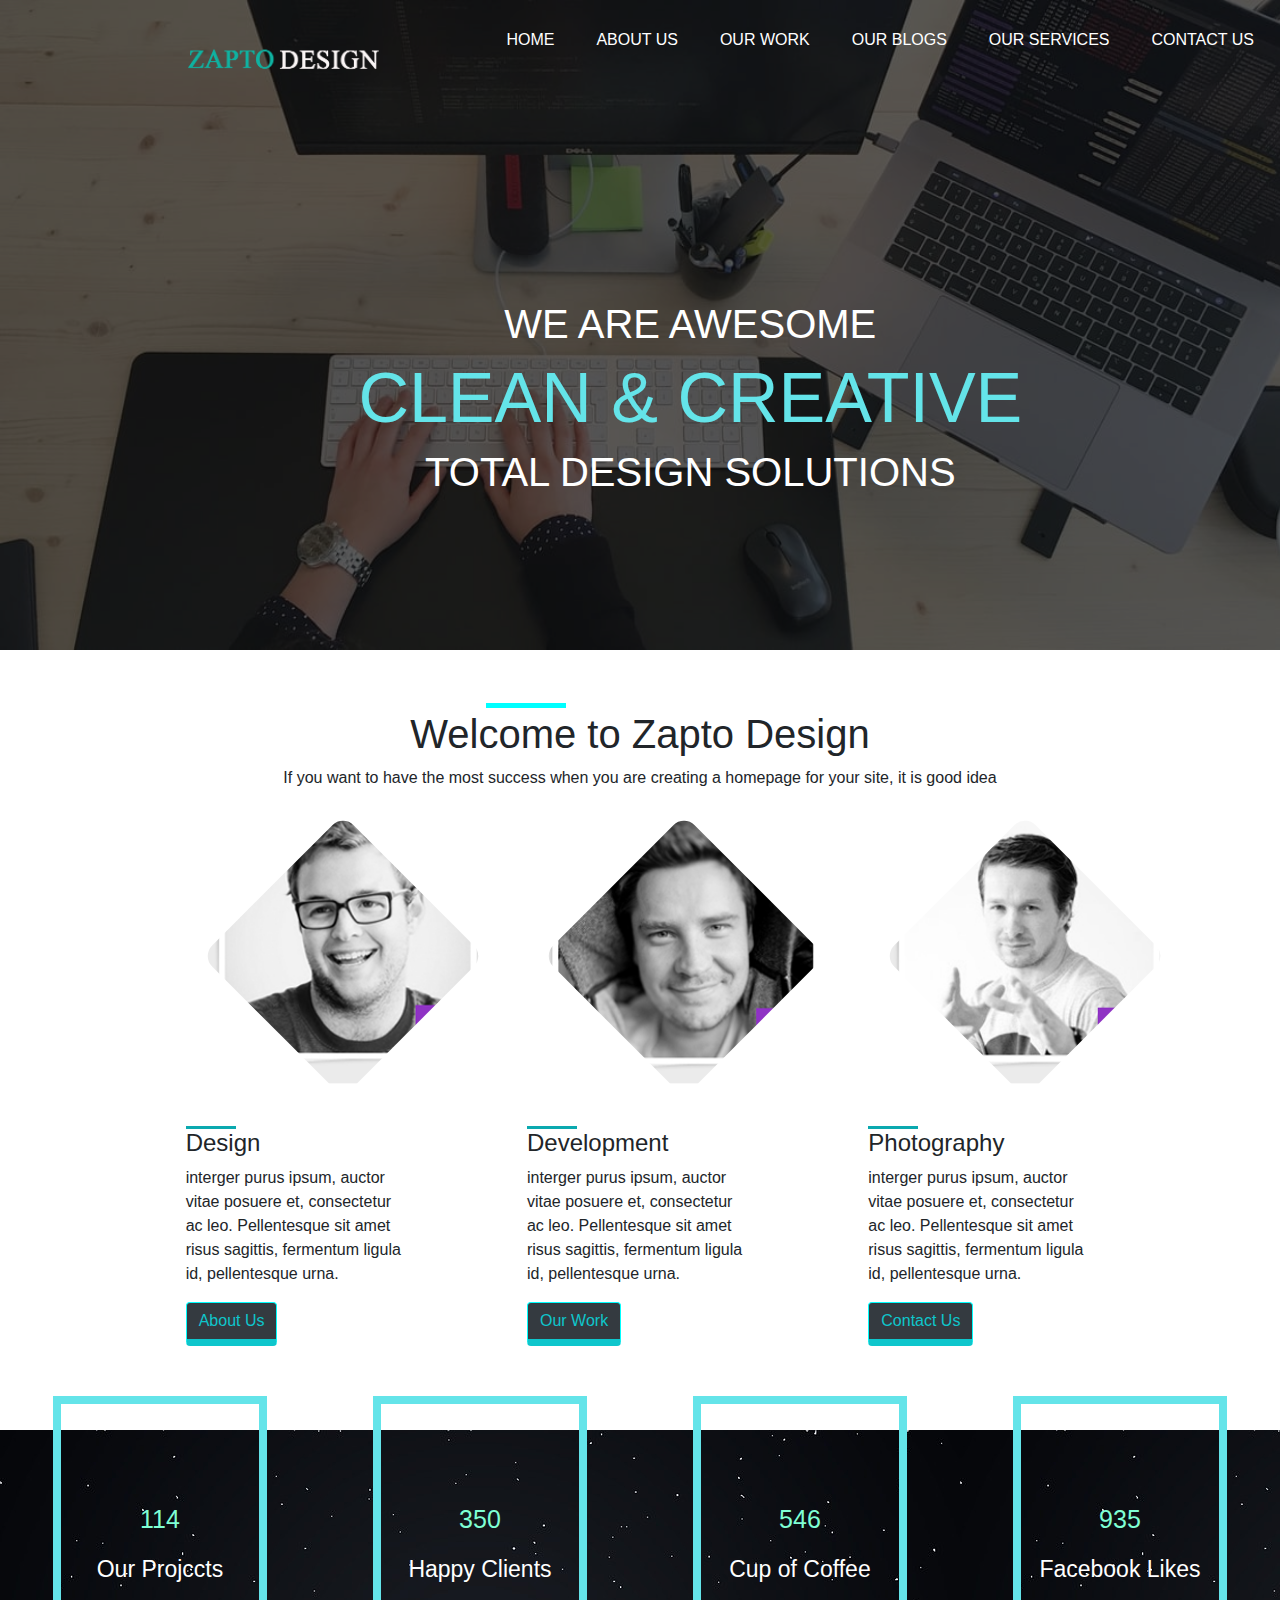
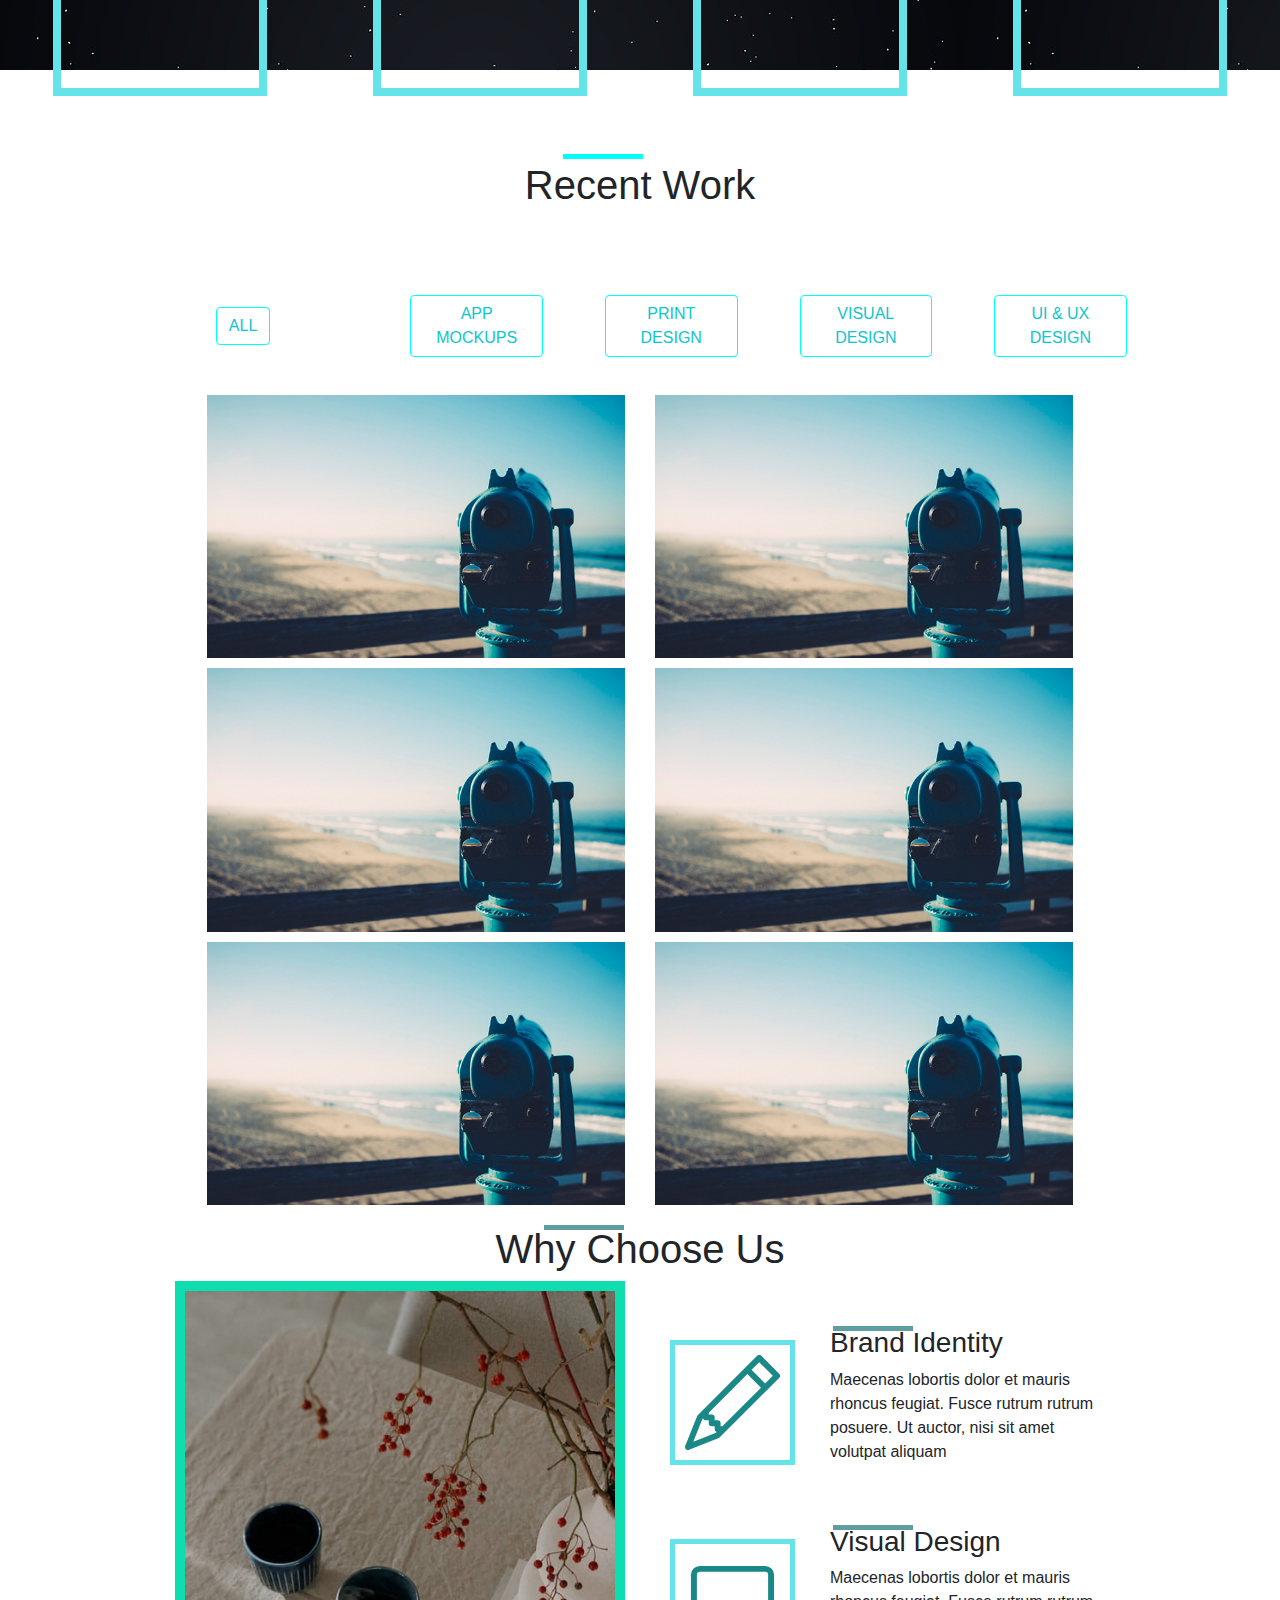
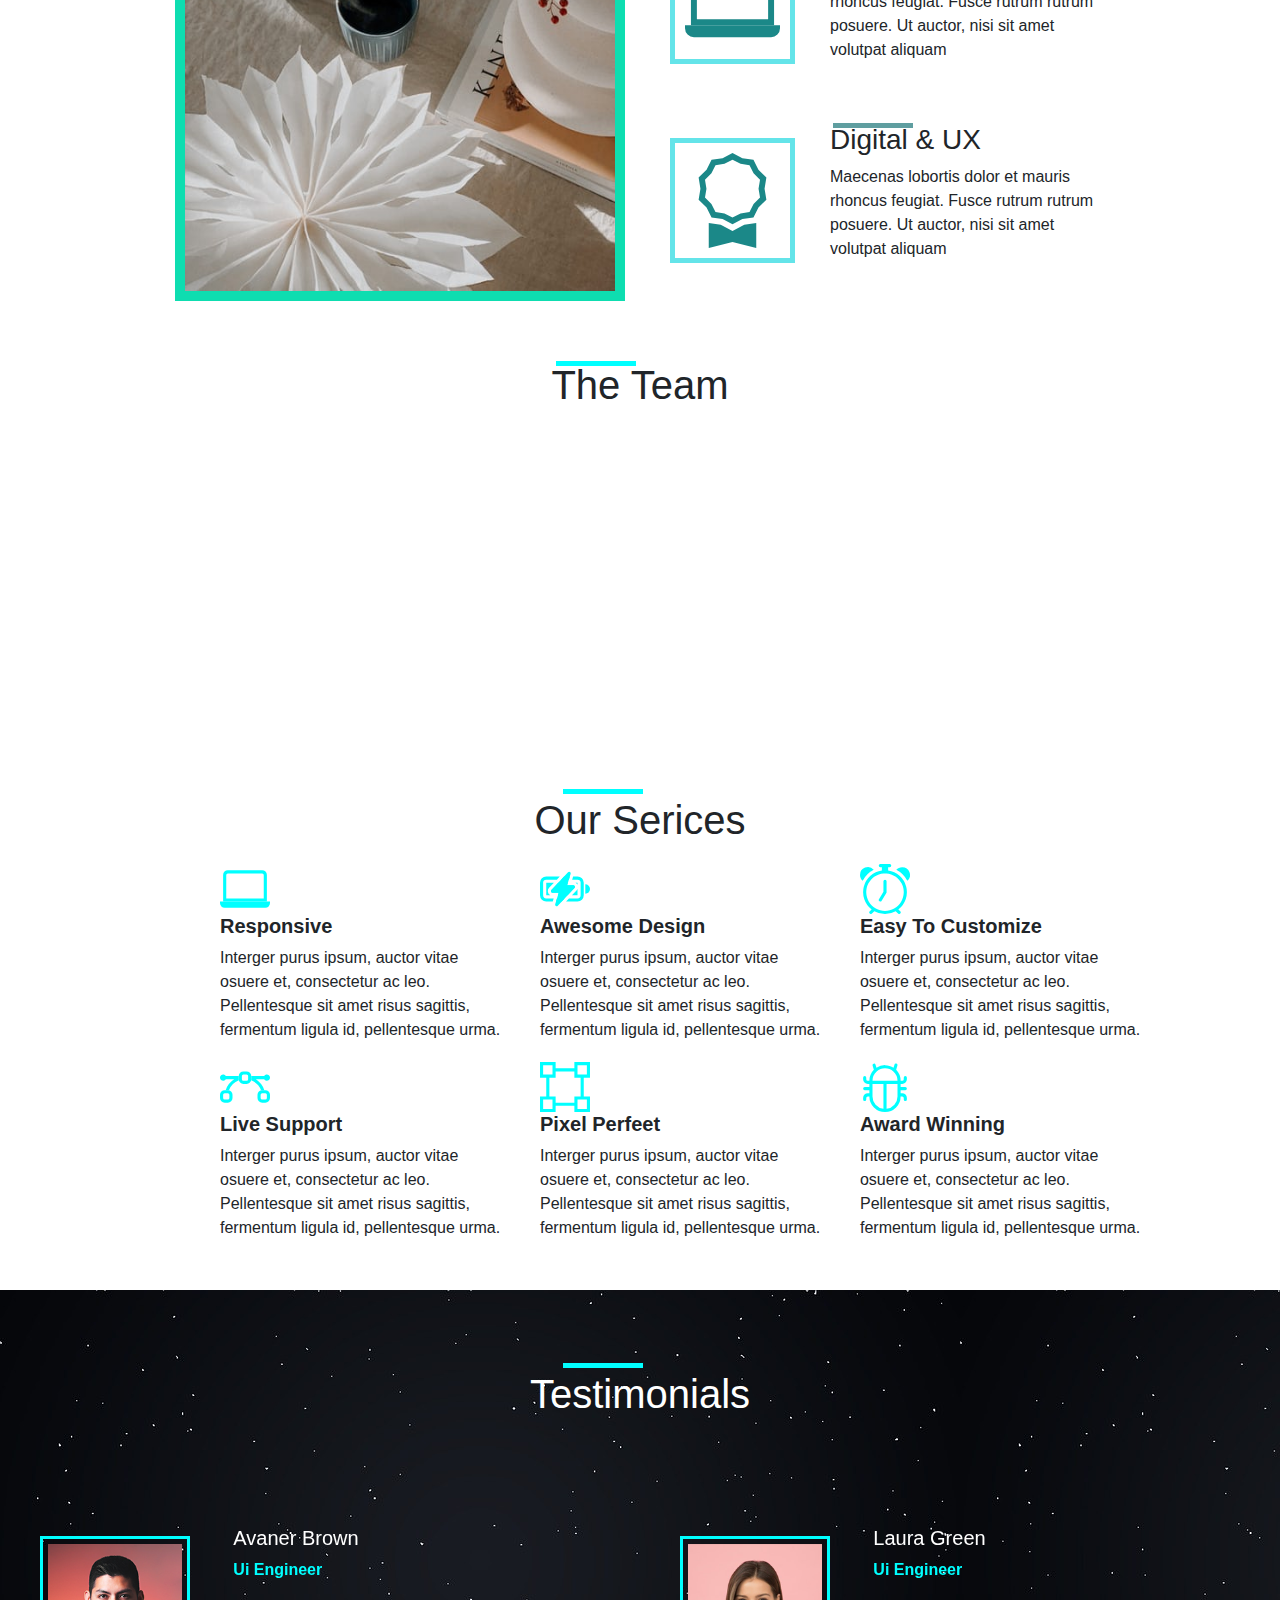
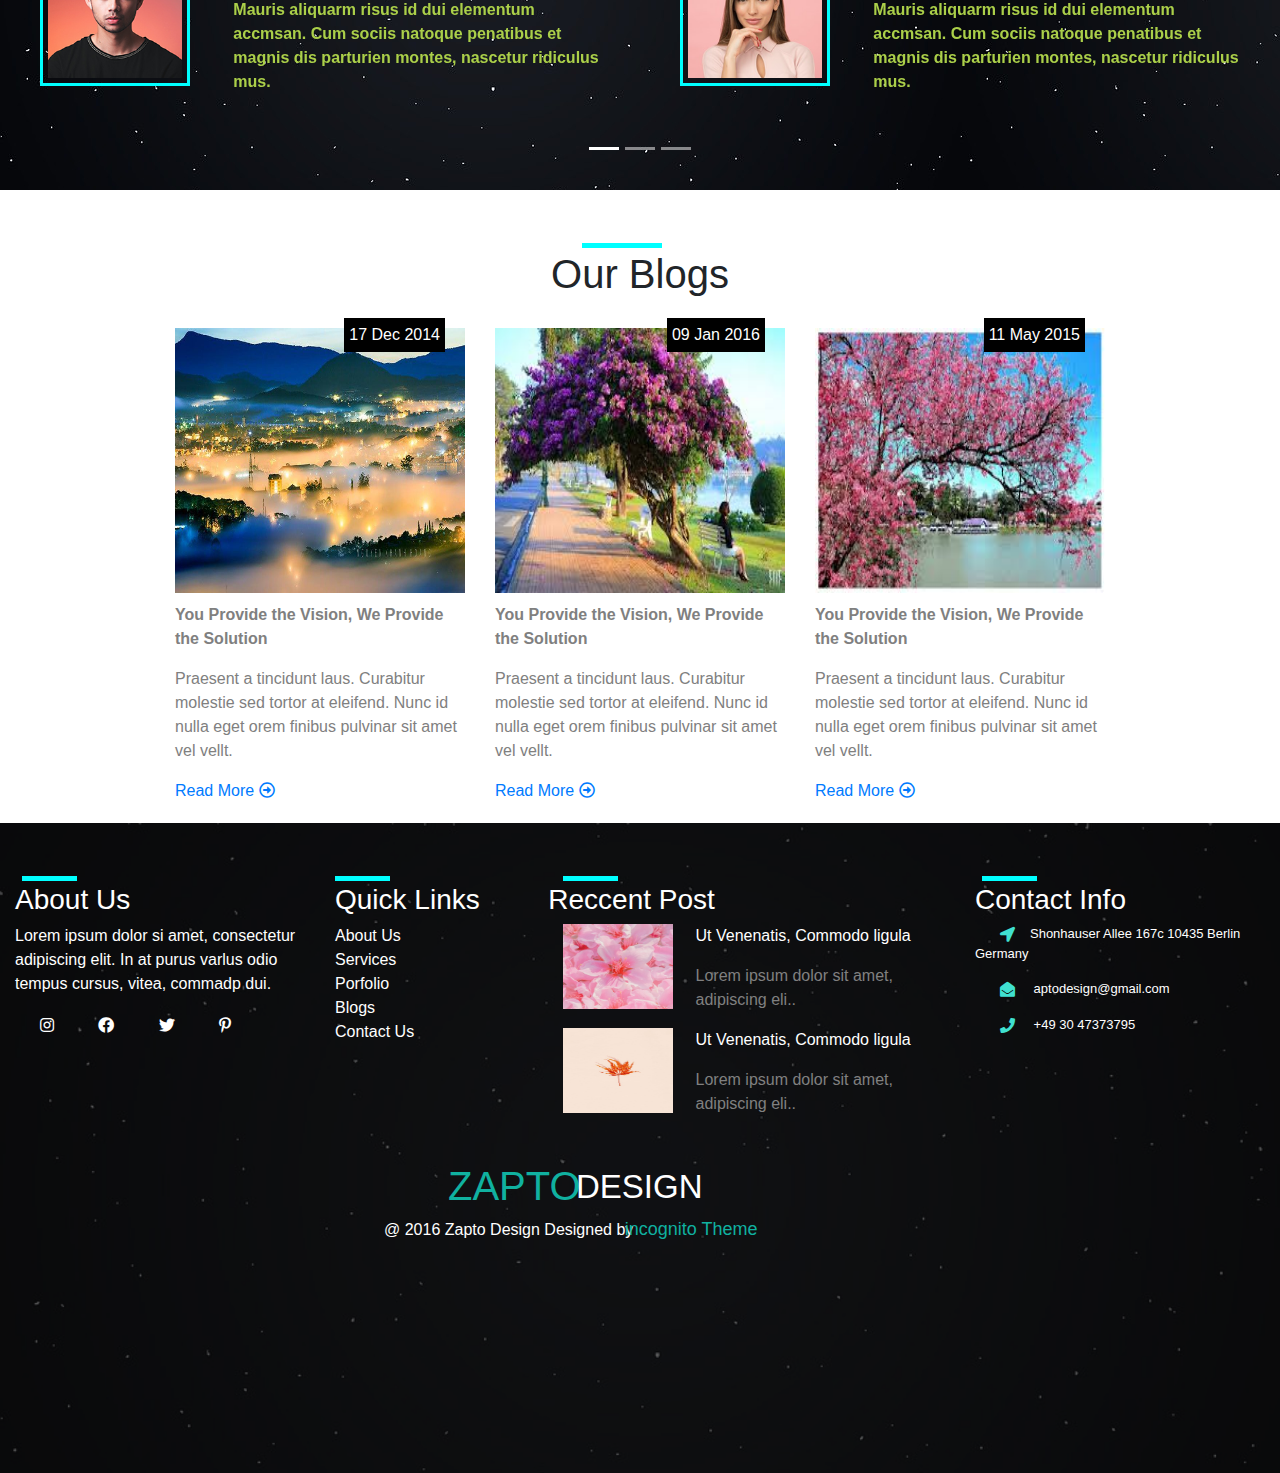
<file: khanh/index.html>
<!DOCTYPE html>
<html lang="en">
<head>
    <meta charset="UTF-8">
    <meta name="viewport" content="width=device-width, initial-scale=1.0">
    <title>Document</title>
    <link rel="stylesheet" href="css/bootstrap.min.css">
    <link rel="stylesheet" href="css/animate.css">
    <link rel="stylesheet" href="css.css">
    <link rel="stylesheet" href="fontawesome/css/all.css">
</head>
<body>
    <div class="container-header">
            <div class="container-nen">
                <div class="nav navc">
                    <div class="logo">
                        <img src="img/LOGO.png" alt="">
                    </div>
                    <nav>
                    <ul id="MenuID" class="nav justify-content-end" >
                        <li class="nav-item">
                          <a class="nav-link active" href="#">HOME</a>
                        </li>
                        <li class="nav-item">
                          <a class="nav-link" href="#">ABOUT US</a>
                        </li>
                        <li class="nav-item">
                          <a class="nav-link" href="#">OUR WORK</a>
                        </li>
                        <li class="nav-item">
                            <a class="nav-link" href="#">OUR BLOGS</a>
                          </li>
                        <li class="nav-item">
                          <a class="nav-link" href="#">OUR SERVICES</a>
                        </li>
                        <li class="nav-item">
                            <a class="nav-link" href="#">CONTACT US</a>
                          </li>
                      </ul>
                      </nav>
                      <img src="img/menu.png" alt="" class="iconmenu" onclick="showmenu()">
                      <!-- <li class="nav-item iconmenu" onclick="showmenu()">
                        <svg width="2em" height="2em" viewBox="0 0 16 16" class="bi bi-border-width" fill="currentColor" xmlns="http://www.w3.org/2000/svg">
                            <path d="M0 3.5A.5.5 0 0 1 .5 3h15a.5.5 0 0 1 .5.5v2a.5.5 0 0 1-.5.5H.5a.5.5 0 0 1-.5-.5v-2zm0 5A.5.5 0 0 1 .5 8h15a.5.5 0 0 1 .5.5v1a.5.5 0 0 1-.5.5H.5a.5.5 0 0 1-.5-.5v-1zm0 4a.5.5 0 0 1 .5-.5h15a.5.5 0 0 1 0 1H.5a.5.5 0 0 1-.5-.5z"/>
                          </svg>
                      </li> -->
                    <div class="title">
                        <h3>WE ARE AWESOME</h3>
                        <h1>CLEAN & CREATIVE</h1>
                        <h3>TOTAL DESIGN SOLUTIONS</h3>
                    </div>
                </div>
            </div>
    </div>
    <div class="container-user">
        <div class="vien-sp"> </div>
        <div class="tieude">
        <h1>Welcome to Zapto Design</h1>
        <p>If you want to have the most success when you are creating a homepage for your site, it is good idea</p>
        </div>
       
        <div class="rowsp">
        <div class="col-md-3">
            <div class="img">
            <img src="img/owl1.jpg" alt="">
            </div>
            <div class="H4">
            <h4>Design</h4>
            </div>
            <p>interger purus ipsum, auctor vitae posuere et, consectetur ac leo. Pellentesque sit amet risus sagittis, fermentum ligula id, pellentesque urna.</p>
            <a href=""class="btn btn-dark btn1">About Us</a>
        </div>
        <div class="col-md-3">
            <div class="img">
            <img src="img/owl2.jpg" alt="">
            </div>
           <div class="H4">
            <h4>Development</h4>
            </div>
            <p>interger purus ipsum, auctor vitae posuere et, consectetur ac leo. Pellentesque sit amet risus sagittis, fermentum ligula id, pellentesque urna.</p>
            <a href=""class="btn btn-dark btn1">Our Work</a>
        </div>
        <div class="col-md-3">
            <div class="img">
            <img src="img/owl3.jpg" alt="">
            </div>
            <div class="H4">
            <h4>Photography</h4>
            </div>
            <p>interger purus ipsum, auctor vitae posuere et, consectetur ac leo. Pellentesque sit amet risus sagittis, fermentum ligula id, pellentesque urna.</p>
            <a href=""class="btn btn-dark btn1">Contact Us</a>
        </div>
        </div>
    </div>
    <div class="container-ngoai">
        <div class="background">
        </div>
        <div class="rowsp">
            <div class="col-4sp col-md-2">
                <h3 class="so">114</h3>
                <p>Our Projccts</p>
            </div>
            <div class="col-4sp col-md-2">
                <h3 class="so">350</h3>
                <p>Happy Clients</p>
            </div>
            <div class="col-4sp col-md-2">
                <h3 class="so">546</h3>
                <p>Cup of Coffee</p>
            </div>
            <div class="col-4sp col-md-2">
                <h3 class="so">935</h3>
                <p>Facebook Likes</p>
            </div>
        </div>
    </div>
    <div class="container-sp">
        <h1 class="tieude"> Recent Work</h1>
        <div class="button">
           <nav class="navbar bg">
                <form class="container-fluid justify-content-start">
                  <button class="btn btn-outline-success me-2" type="button">ALL</button>
                </form>
            </nav>
          <nav class="navbar bg">
            <form class="container-fluid justify-content-start">
              <button class="btn btn-outline-success me-2" type="button">APP MOCKUPS</button>
            </form>
          </nav>
          <nav class="navbar navbar-light bg">
            <form class="container-fluid justify-content-start">
              <button class="btn btn-outline-success me-2" type="button">PRINT DESIGN</button>
            </form>
            </nav>
            <nav class="navbar navbar-light bg">
                <form class="container-fluid justify-content-start">
                  <button class="btn btn-outline-success me-2" type="button">VISUAL DESIGN</button>
                </form>
                </nav>
                <nav class="navbar navbar-light bg">
                    <form class="container-fluid justify-content-start">
                      <button class="btn btn-outline-success me-2" type="button">UI & UX DESIGN</button>
                    </form>
                    </nav>
        </div> 
        <div class="row">
            <div class="col-md-6">
                <div class="layer2">
                    <h2>Mockup Design</h2>
                    <p>Brand Identity</p>
                </div>
                <img src="1.jpg" alt=""class="anh" >
                
            </div>
            <div class="col-md-6">
                <div class="layer2">
                    <h2>Mockup Design</h2>
                    <!-- <hr> -->
                    <p>Brand Identity</p>
                </div>
                <img src="1.jpg" alt=""class="anh">
            </div>
            <div class="col-md-6">
                <img src="1.jpg" alt=""class="anh" >
                <div class="layer2">
                    <h2>Mockup Design</h2>
                    <!-- <hr> -->
                    <p>Brand Identity</p>
                </div>
            </div>
            <div class="col-md-6">
                <div class="layer2">
                    <h2>Mockup Design</h2>
                    <!-- <hr> -->
                    <p>Brand Identity</p>
                </div>
                <img src="1.jpg" alt=""class="anh">
            </div>
            <div class="col-md-6">
                <img src="1.jpg" alt=""class="anh" >
                <div class="layer2">
                    <h2>Mockup Design</h2>
                    <!-- <hr> -->
                    <p>Brand Identity</p>
                </div>
            </div>
            <div class="col-md-6">
                <div class="layer2">
                    <h2>Mockup Design</h2>
                    <!-- <hr> -->
                    <p>Brand Identity</p>
                </div>
                <img src="1.jpg" alt=""class="anh">
            </div>
        </div>

    </div>
    <div class="container-why">
        <h1>Why Choose Us</h1>
        <div class="row">
            <div class="col-md-6 car">
                <div id="carouselExampleInterval" class="carousel carousel-dark slide" data-bs-ride="carousel">
                    <div class="carousel-inner">
                      <div class="carousel-item active" data-bs-interval="10000">
                        <img src="img/1.jpg" class="d-block w-100 img-fluid" alt="...">
                      </div>
                      <div class="carousel-item" data-bs-interval="2000">
                        <img src="img/6.jpg" class="d-block w-100 img-fluid" alt="...">
                      </div>
                      <div class="carousel-item">
                        <img src="img/5.jpg" class="d-block w-100 img-fluid" alt="...">
                      </div>
                      <div class="carousel-item">
                        <img src="img/7.jpg" class="d-block w-100 img-fluid" alt="...">
                      </div>
                    </div>
                    <a class="carousel-control-prev" href="#carouselExampleInterval" role="button" data-bs-slide="prev">
                      <span class="carousel-control-prev-icon" aria-hidden="true"></span>
                      <span class="visually-hidden"></span>
                    </a>
                    <a class="carousel-control-next" href="#carouselExampleInterval" role="button" data-bs-slide="next">
                      <span class="carousel-control-next-icon" aria-hidden="true"></span>
                      <span class="visually-hidden"></span>
                    </a>
                  </div>
            </div>
            <div class="col-md-6">
                <div class="row-why">
                <div class="col-md-4">
                    <svg width="1em" height="1em" viewBox="0 0 16 16" class="bi bi-pencil" fill="currentColor" xmlns="http://www.w3.org/2000/svg">
                        <path fill-rule="evenodd" d="M12.146.146a.5.5 0 0 1 .708 0l3 3a.5.5 0 0 1 0 .708l-10 10a.5.5 0 0 1-.168.11l-5 2a.5.5 0 0 1-.65-.65l2-5a.5.5 0 0 1 .11-.168l10-10zM11.207 2.5L13.5 4.793 14.793 3.5 12.5 1.207 11.207 2.5zm1.586 3L10.5 3.207 4 9.707V10h.5a.5.5 0 0 1 .5.5v.5h.5a.5.5 0 0 1 .5.5v.5h.293l6.5-6.5zm-9.761 5.175l-.106.106-1.528 3.821 3.821-1.528.106-.106A.5.5 0 0 1 5 12.5V12h-.5a.5.5 0 0 1-.5-.5V11h-.5a.5.5 0 0 1-.468-.325z"/>
                      </svg>
                </div>
                <div class="col-md-8">
                    <h3>Brand Identity</h3>
                    <p>Maecenas lobortis dolor et mauris rhoncus feugiat. Fusce rutrum rutrum posuere. Ut auctor, nisi sit amet volutpat aliquam</p>
                </div>
                </div>
                <div class="row-why ">
                    <div class="col-md-4">
                        <svg width="1em" height="1em" viewBox="0 0 16 16" class="bi bi-pencil" fill="currentColor" xmlns="http://www.w3.org/2000/svg">
                            <path fill-rule="evenodd" d="M13.5 3h-11a.5.5 0 0 0-.5.5V11h12V3.5a.5.5 0 0 0-.5-.5zm-11-1A1.5 1.5 0 0 0 1 3.5V12h14V3.5A1.5 1.5 0 0 0 13.5 2h-11z"/>
                            <path d="M0 12h16v.5a1.5 1.5 0 0 1-1.5 1.5h-13A1.5 1.5 0 0 1 0 12.5V12z"/>
                          </svg>
                    </div>
                    <div class="col-md-8">
                        <h3>Visual Design</h3>
                        <p>Maecenas lobortis dolor et mauris rhoncus feugiat. Fusce rutrum rutrum posuere. Ut auctor, nisi sit amet volutpat aliquam</p>
                    </div>
                </div>
                <div class="row-why">   
                        <div class="col-md-4">
                            <svg width="1em" height="1em" viewBox="0 0 16 16" class="bi bi-pencil" fill="currentColor" xmlns="http://www.w3.org/2000/svg">
                                <path fill-rule="evenodd" d="M9.669.864L8 0 6.331.864l-1.858.282-.842 1.68-1.337 1.32L2.6 6l-.306 1.854 1.337 1.32.842 1.68 1.858.282L8 12l1.669-.864 1.858-.282.842-1.68 1.337-1.32L13.4 6l.306-1.854-1.337-1.32-.842-1.68L9.669.864zm1.196 1.193l-1.51-.229L8 1.126l-1.355.702-1.51.229-.684 1.365-1.086 1.072L3.614 6l-.25 1.506 1.087 1.072.684 1.365 1.51.229L8 10.874l1.356-.702 1.509-.229.684-1.365 1.086-1.072L12.387 6l.248-1.506-1.086-1.072-.684-1.365z"/>
                                <path d="M4 11.794V16l4-1 4 1v-4.206l-2.018.306L8 13.126 6.018 12.1 4 11.794z"/>
                              </svg>
                        </div>
                        <div class="col-md-8">
                            <h3>Digital & UX</h3>
                            <p>Maecenas lobortis dolor et mauris rhoncus feugiat. Fusce rutrum rutrum posuere. Ut auctor, nisi sit amet volutpat aliquam</p>
                        </div>
                </div>
            </div> 
        </div>
    </div>
    <div class="container-team">
        <div class="tieude">
            <h1>The Team</h1>
        </div>
        <div class="row">
            <div class="col-md-3 wow bounceInUp" data-wow-delay="0s">
                <div class="username">
                    <h6>Khánh Nguyễn</h6>
                    <p>Designer</p>
                </div>
                <img src="img/team1.jpg" alt="" class="img-fluid">
            </div>
            <div  class="col-md-3 wow bounceInUp" data-wow-delay="0.2s">
                <div class="username">
                    <h6>Quốc Kiệt</h6>
                    <p>Designer</p>
                </div>
                <img src="img/team2.jpg" alt="" class="img-fluid">
            </div>
            <div  class="col-md-3 wow bounceInUp" data-wow-delay="0.4s">
                <div class="username">
                    <h6>Thành Được</h6>
                    <p>Designer</p>
                </div>
                <img src="img/team3.jpg" alt="" class="img-fluid">
            </div>
            <div  class="col-md-3 wow bounceInUp" data-wow-delay="0.6s">
                <div class="username">
                    <h6>Minh Như</h6>
                    <p>Designer</p>
                </div>
                <img src="img/team4.jpg" alt="" class="img-fluid">
            </div>
        </div>
    </div>
    <div class="container-our">
        <div class="tieude">
            <h1>Our Serices</h1>
        </div>
        <div class="row-our row">
            <div class="col-md-4">
                <svg width="1em" height="1em" viewBox="0 0 16 16" class="bi bi-laptop " fill="currentColor" xmlns="http://www.w3.org/2000/svg">
                    <path fill-rule="evenodd" d="M13.5 3h-11a.5.5 0 0 0-.5.5V11h12V3.5a.5.5 0 0 0-.5-.5zm-11-1A1.5 1.5 0 0 0 1 3.5V12h14V3.5A1.5 1.5 0 0 0 13.5 2h-11z"/>
                    <path d="M0 12h16v.5a1.5 1.5 0 0 1-1.5 1.5h-13A1.5 1.5 0 0 1 0 12.5V12z"/>
                  </svg>
                <h6>Responsive</h6>
                Interger purus ipsum, auctor vitae osuere et, consectetur ac leo. Pellentesque sit amet risus sagittis, fermentum ligula id, pellentesque urma.
            </div>
            <div class="col-md-4">
                <svg width="1em" height="1em" viewBox="0 0 16 16" class="bi bi-battery-charging" fill="currentColor" xmlns="http://www.w3.org/2000/svg">
                    <path d="M14.5 9.5a1.5 1.5 0 0 0 0-3v3z"/>
                    <path fill-rule="evenodd" d="M9.585 2.568a.5.5 0 0 1 .226.58L8.677 6.832h1.99a.5.5 0 0 1 .364.843l-5.334 5.667a.5.5 0 0 1-.842-.49L5.99 9.167H4a.5.5 0 0 1-.364-.843l5.333-5.667a.5.5 0 0 1 .616-.09z"/>
                    <path fill-rule="evenodd" d="M6.332 4H2a2 2 0 0 0-2 2v4a2 2 0 0 0 2 2h2.072l.307-1H2a1 1 0 0 1-1-1V6a1 1 0 0 1 1-1h3.391l.941-1zM4.45 6H2v4h1.313a1.5 1.5 0 0 1-.405-2.361L4.45 6zm.976 5l-.308 1H6.96l.21-.224h.001l.73-.776H6.53l-.085.09.028-.09H5.426zm1.354-1H5.733l.257-.833H4a.5.5 0 0 1-.364-.843l.793-.843L5.823 6h1.373L5.157 8.167h1.51a.5.5 0 0 1 .478.647L6.78 10zm.69 0h1.374l1.394-1.482.793-.842a.5.5 0 0 0-.364-.843h-1.99L8.933 6H7.887l-.166.54-.199.646A.5.5 0 0 0 8 7.833h1.51L7.47 10zm.725-5H9.24l.308-1H7.706l-.942 1h1.374l.085-.09-.028.09zm2.4-1l-.308 1H12a1 1 0 0 1 1 1v4a1 1 0 0 1-1 1H9.276l-.942 1H12a2 2 0 0 0 2-2V6a2 2 0 0 0-2-2h-1.405zm-.378 6H12V8.02a1.499 1.499 0 0 1-.241.341L10.217 10zM12 6.646V6h-.646a1.5 1.5 0 0 1 .646.646z"/>
                  </svg>
                <h6>Awesome Design</h6>
                Interger purus ipsum, auctor vitae osuere et, consectetur ac leo. Pellentesque sit amet risus sagittis, fermentum ligula id, pellentesque urma.
            </div>
            <div class="col-md-4">
                <svg width="1em" height="1em" viewBox="0 0 16 16" class="bi bi-alarm" fill="currentColor" xmlns="http://www.w3.org/2000/svg">
                    <path fill-rule="evenodd" d="M6.5 0a.5.5 0 0 0 0 1H7v1.07a7.001 7.001 0 0 0-3.273 12.474l-.602.602a.5.5 0 0 0 .707.708l.746-.746A6.97 6.97 0 0 0 8 16a6.97 6.97 0 0 0 3.422-.892l.746.746a.5.5 0 0 0 .707-.708l-.601-.602A7.001 7.001 0 0 0 9 2.07V1h.5a.5.5 0 0 0 0-1h-3zm1.038 3.018a6.093 6.093 0 0 1 .924 0 6 6 0 1 1-.924 0zM8.5 5.5a.5.5 0 0 0-1 0v3.362l-1.429 2.38a.5.5 0 1 0 .858.515l1.5-2.5A.5.5 0 0 0 8.5 9V5.5zM0 3.5c0 .753.333 1.429.86 1.887A8.035 8.035 0 0 1 4.387 1.86 2.5 2.5 0 0 0 0 3.5zM13.5 1c-.753 0-1.429.333-1.887.86a8.035 8.035 0 0 1 3.527 3.527A2.5 2.5 0 0 0 13.5 1z"/>
                  </svg>
                <h6>Easy To Customize</h6>
                Interger purus ipsum, auctor vitae osuere et, consectetur ac leo. Pellentesque sit amet risus sagittis, fermentum ligula id, pellentesque urma.
            </div>
        </div>
        <div class="row-our row">
            <div class="col-md-4">
                <svg width="1em" height="1em" viewBox="0 0 16 16" class="bi bi-bezier" fill="currentColor" xmlns="http://www.w3.org/2000/svg">
                    <path fill-rule="evenodd" d="M0 10.5A1.5 1.5 0 0 1 1.5 9h1A1.5 1.5 0 0 1 4 10.5v1A1.5 1.5 0 0 1 2.5 13h-1A1.5 1.5 0 0 1 0 11.5v-1zm1.5-.5a.5.5 0 0 0-.5.5v1a.5.5 0 0 0 .5.5h1a.5.5 0 0 0 .5-.5v-1a.5.5 0 0 0-.5-.5h-1zm10.5.5A1.5 1.5 0 0 1 13.5 9h1a1.5 1.5 0 0 1 1.5 1.5v1a1.5 1.5 0 0 1-1.5 1.5h-1a1.5 1.5 0 0 1-1.5-1.5v-1zm1.5-.5a.5.5 0 0 0-.5.5v1a.5.5 0 0 0 .5.5h1a.5.5 0 0 0 .5-.5v-1a.5.5 0 0 0-.5-.5h-1zM6 4.5A1.5 1.5 0 0 1 7.5 3h1A1.5 1.5 0 0 1 10 4.5v1A1.5 1.5 0 0 1 8.5 7h-1A1.5 1.5 0 0 1 6 5.5v-1zM7.5 4a.5.5 0 0 0-.5.5v1a.5.5 0 0 0 .5.5h1a.5.5 0 0 0 .5-.5v-1a.5.5 0 0 0-.5-.5h-1z"/>
                    <path d="M6 4.5H1.866a1 1 0 1 0 0 1h2.668A6.517 6.517 0 0 0 1.814 9H2.5c.123 0 .244.015.358.043a5.517 5.517 0 0 1 3.185-3.185A1.503 1.503 0 0 1 6 5.5v-1zm3.957 1.358A1.5 1.5 0 0 0 10 5.5v-1h4.134a1 1 0 1 1 0 1h-2.668a6.517 6.517 0 0 1 2.72 3.5H13.5c-.123 0-.243.015-.358.043a5.517 5.517 0 0 0-3.185-3.185z"/>
                  </svg>
                <h6>Live Support</h6>
                Interger purus ipsum, auctor vitae osuere et, consectetur ac leo. Pellentesque sit amet risus sagittis, fermentum ligula id, pellentesque urma.
            </div>
            <div class="col-md-4">
                <svg width="1em" height="1em" viewBox="0 0 16 16" class="bi bi-bounding-box" fill="currentColor" xmlns="http://www.w3.org/2000/svg">
                    <path fill-rule="evenodd" d="M5 2V0H0v5h2v6H0v5h5v-2h6v2h5v-5h-2V5h2V0h-5v2H5zm6 1H5v2H3v6h2v2h6v-2h2V5h-2V3zm1-2v3h3V1h-3zm3 11h-3v3h3v-3zM4 15v-3H1v3h3zM1 4h3V1H1v3z"/>
                  </svg>
                <h6>Pixel Perfeet</h6>
                Interger purus ipsum, auctor vitae osuere et, consectetur ac leo. Pellentesque sit amet risus sagittis, fermentum ligula id, pellentesque urma.
            </div>
            <div class="col-md-4">
                <svg width="1em" height="1em" viewBox="0 0 16 16" class="bi bi-bug" fill="currentColor" xmlns="http://www.w3.org/2000/svg">
                    <path fill-rule="evenodd" d="M4.355.522a.5.5 0 0 1 .623.333l.291.956A4.979 4.979 0 0 1 8 1c1.007 0 1.946.298 2.731.811l.29-.956a.5.5 0 1 1 .957.29l-.41 1.352A4.985 4.985 0 0 1 13 6h.5a.5.5 0 0 0 .5-.5V5a.5.5 0 0 1 1 0v.5A1.5 1.5 0 0 1 13.5 7H13v1h1.5a.5.5 0 0 1 0 1H13v1h.5a1.5 1.5 0 0 1 1.5 1.5v.5a.5.5 0 1 1-1 0v-.5a.5.5 0 0 0-.5-.5H13a5 5 0 0 1-10 0h-.5a.5.5 0 0 0-.5.5v.5a.5.5 0 1 1-1 0v-.5A1.5 1.5 0 0 1 2.5 10H3V9H1.5a.5.5 0 0 1 0-1H3V7h-.5A1.5 1.5 0 0 1 1 5.5V5a.5.5 0 0 1 1 0v.5a.5.5 0 0 0 .5.5H3c0-1.364.547-2.601 1.432-3.503l-.41-1.352a.5.5 0 0 1 .333-.623zM4 7v4a4 4 0 0 0 3.5 3.97V7H4zm4.5 0v7.97A4 4 0 0 0 12 11V7H8.5zM12 6H4a3.99 3.99 0 0 1 1.333-2.982A3.983 3.983 0 0 1 8 2c1.025 0 1.959.385 2.666 1.018A3.989 3.989 0 0 1 12 6z"/>
                  </svg>
                <h6>Award Winning</h6>
                Interger purus ipsum, auctor vitae osuere et, consectetur ac leo. Pellentesque sit amet risus sagittis, fermentum ligula id, pellentesque urma.
            </div>
        </div>
    </div>
    <div class="test">
        <div class="nentest">
        <div class="tieude">
            <h1>Testimonials</h1>
        </div>
        <div id="carouselExampleDark carousel carousel1" class="carousel carousel-dark slide" data-bs-ride="carousel">
            <ol class="carousel-indicators">
              <li data-bs-target="#carouselExampleDark" data-bs-slide-to="0" class="active carousel-item1"></li>
              <li data-bs-target="#carouselExampleDark" data-bs-slide-to="1" class="carousel-item2"></li>
              <li data-bs-target="#carouselExampleDark" data-bs-slide-to="2" class="carousel-item3"></li>
            </ol>
            <div class="carousel-inner carousel-inner1">
              <div class="carousel-item active" data-bs-interval="10000">
                  <div class="row-why">
                      <div class="col-md-6">
                        <div class="row">
                            <div class="col-md-4 anhuer">
                            <img src="img/user-2.png" class="d-block w-1000" alt="..."></div>
                            <div class="col-md-8">
                                <h6>Avaner Brown</h6>
                                <p class="av"> Ui Engineer </p>
                                <p>Mauris aliquarm risus id dui elementum accmsan. Cum sociis natoque penatibus et magnis dis parturien montes, nascetur ridiculus mus.</p>
                            </div>
                        </div>
                      </div>
                      <div class="col-md-6">
                            <div class="row">
                                <div class="col-md-4 anhuer">
                                <img src="img/user-3.png" class="d-block w-1000" alt="..."></div>
                                <div class="col-md-8">
                                    <h6>Laura Green</h6>
                                    <p class="av"> Ui Engineer </p>
                                    <p>Mauris aliquarm risus id dui elementum accmsan. Cum sociis natoque penatibus et magnis dis parturien montes, nascetur ridiculus mus.</p>
                                </div>
                            </div>
                      </div>
                  </div>
              </div>
              <div class="carousel-item" data-bs-interval="2000">
                <div class="row-why">
                    <div class="col-md-6">
                      <div class="row">
                          <div class="col-md-4 anhuer">
                          <img src="img/user-1.png" class="d-block w-1000" alt="..."></div>
                          <div class="col-md-8">
                              <h6>Khánh Nguyễn</h6>
                              <p class="av"> Ui Engineer </p>
                              <p>Mauris aliquarm risus id dui elementum accmsan. Cum sociis natoque penatibus et magnis dis parturien montes, nascetur ridiculus mus.</p>
                          </div>
                      </div>
                    </div>
                    <div class="col-md-6">
                          <div class="row">
                              <div class="col-md-4 anhuer">
                              <img src="img/user-3.png" class="d-block w-1000" alt="..."></div>
                              <div class="col-md-8">
                                  <h6>Avaner Brown</h6>
                                  <p class="av"> Ui Engineer </p>
                                  <p>Mauris aliquarm risus id dui elementum accmsan. Cum sociis natoque penatibus et magnis dis parturien montes, nascetur ridiculus mus.</p>
                              </div>
                          </div>
                    </div>
                </div>   
              </div>
              <div class="carousel-item">
                <div class="row-why">
                    <div class="col-md-6">
                      <div class="row">
                          <div class="col-md-4 anhuer">
                          <img src="img/user-3.png" class="d-block w-1000" alt="..."></div>
                          <div class="col-md-8">
                              <h6>Avaner Brown</h6>
                              <p class="av"> Ui Engineer </p>
                              <p>Mauris aliquarm risus id dui elementum accmsan. Cum sociis natoque penatibus et magnis dis parturien montes, nascetur ridiculus mus.</p>
                          </div>
                      </div>
                    </div>
                    <div class="col-md-6">
                          <div class="row">
                              <div class="col-md-4 anhuer">
                              <img src="img/user-1.png" class="d-block w-1000" alt="..."></div>
                              <div class="col-md-8">
                                  <h6>Avaner Brown</h6>
                                  <p class="av"> Ui Engineer </p>
                                  <p>Mauris aliquarm risus id dui elementum accmsan. Cum sociis natoque penatibus et magnis dis parturien montes, nascetur ridiculus mus.</p>
                              </div>
                          </div>
                    </div>
                </div>
              </div>
            </div>
            <a class="carousel-control-prev" href="#carouselExampleDark" role="button" data-bs-slide="prev">
              <span class="carousel-control-prev-icon" aria-hidden="true"></span>
              
            </a>
            <a class="carousel-control-next" href="#carouselExampleDark" role="button" data-bs-slide="next">
              <span class="carousel-control-next-icon" aria-hidden="true"></span>
              
            </a>
            <!-- Left and right controls -->
            <a class="left carousel-control" href="#myCarousel" data-slide="prev">
              <span class="glyphicon glyphicon-chevron-left"></span>
              <span class="sr-only">Previous</span>
            </a>
            <a class="right carousel-control" href="#myCarousel" data-slide="next">
              <span class="glyphicon glyphicon-chevron-right"></span>
              <span class="sr-only">Next</span>
            </a>
          </div>
    </div>
    </div>
    <div class="container-ourblogs">
        <div class="tieude">
            <h1>Our Blogs</h1>
        </div>
        <div class="row">
            <div class="col-md-4">
                <img src="img/dalat.jpg" alt="" class="img-fluid">
                <div class="farder"> 17 Dec 2014</div>
                <p class="You">You Provide the Vision, We Provide the Solution</p>
                <p>Praesent a tincidunt laus. Curabitur molestie sed tortor at eleifend. Nunc id nulla eget orem finibus pulvinar sit amet vel vellt.</p>
                <a href="">Read More <i class="far fa-arrow-alt-circle-right"></i></a>
            </div>
            <div class="col-md-4">
                <img src="img/dalat1.jpg" alt="" class="img-fluid">
                <div class="farder"> 09 Jan 2016</div>
                <p class="You">You Provide the Vision, We Provide the Solution</p>
                <p>Praesent a tincidunt laus. Curabitur molestie sed tortor at eleifend. Nunc id nulla eget orem finibus pulvinar sit amet vel vellt.</p>
                <a href="">Read More <i class="far fa-arrow-alt-circle-right"></i></a>
            </div>
            <div class="col-md-4">
                <img src="img/dalat2.jpg" alt="" class="img-fluid">
                <div class="farder"> 11 May 2015</div>
                <p class="You">You Provide the Vision, We Provide the Solution</p>
                <p>Praesent a tincidunt laus. Curabitur molestie sed tortor at eleifend. Nunc id nulla eget orem finibus pulvinar sit amet vel vellt.</p>
                <a href="">Read More <i class="far fa-arrow-alt-circle-right"></i></a>
            </div>
        </div>
    </div>
    <div class="container-end">
        <div class="container-nen">
            <div class="row-end">
                <div class="col-md-3">
                    <h3 class="tieude">About Us</h3>
                    <p>Lorem ipsum dolor si amet, consectetur adipiscing elit. In at purus varlus odio tempus cursus, vitea, commadp dui.</p>
                    <i class="fab fa-instagram"></i>
                    <i class="fab fa-facebook"></i>
                    <i class="fab fa-twitter"></i>
                    <i class="fab fa-pinterest-p"></i>
                </div>
                <div class="col-md-2">
                    <h3 class="tieude">Quick Links</h3>
                    <p>About Us <Br>Services <br>Porfolio <br> Blogs <br>Contact Us </p>
                </div>
                <div class="col-md-4">
                    <h3 class="tieude">Reccent Post</h3>
                    <div class="row-why row">
                    <div class="col-md-4">
                        <img src="img/photoend.jpg" alt="" class="end">
                    </div>
                    <div class="col-md-8">
                        <p>Ut Venenatis, Commodo ligula</p>
                        <p class="ab">Lorem ipsum dolor sit amet, adipiscing eli..</p>
                    </div>
                </div>
                    <div class="row-why row">
                        <div class="col-md-4">
                            <img src="img/photoend1.jpg" alt="" class="end">
                        </div>
                        <div class="col-md-8">
                            <p>Ut Venenatis, Commodo ligula</p>
                            <p class="ab">Lorem ipsum dolor sit amet, adipiscing eli..</p>
                        </div>
                    </div>
                    </div>
                <div class="col-md-3">
                    <h3 class="tieude">Contact Info</h3>
                    <div class="contact">
                    <p><i class="fas fa-location-arrow"> </i>Shonhauser Allee 167c 10435 Berlin Germany</p>
                    <p><i class="fas fa-envelope-open"></i> aptodesign@gmail.com</p>
                    <p><i class="fas fa-phone"></i> +49 30 47373795</p>
                    </div>
                </div>
            </div>
            <div class="zapto">
                <h1>ZAPTO</h1>
            </div>
            <div class="p-end">
               <p> @ 2016 Zapto Design Designed by </p>
            </div>
        </div>
    </div>
</body>
<script>
    var menu = document.getElementById("MenuID");
    console.log(menu);
    menu.style.height = "0px";
    // menu.style.height = "400px";
    function showmenu(){
        if(menu.style.height == "0px"){menu.style.height = "400px";}else {menu.style.height ="0px";}
    }
</script>
<script src="https://cdn.jsdelivr.net/npm/@popperjs/core@2.5.4/dist/umd/popper.min.js" integrity="sha384-q2kxQ16AaE6UbzuKqyBE9/u/KzioAlnx2maXQHiDX9d4/zp8Ok3f+M7DPm+Ib6IU" crossorigin="anonymous"></script>
<script src="https://cdn.jsdelivr.net/npm/bootstrap@5.0.0-beta1/dist/js/bootstrap.min.js" integrity="sha384-pQQkAEnwaBkjpqZ8RU1fF1AKtTcHJwFl3pblpTlHXybJjHpMYo79HY3hIi4NKxyj" crossorigin="anonymous"></script>
<script src="js/jquery.min.js"></script>
<script>
    $(function($) {
        $('.so').counterUp({
            delay: 10,
            time: 5000
        });
    });
</script>
<script type="text/javascript">
    $(document).ready(function (){
        $('.carousel').carousel({
        interval: 100
        });
    });
    </script>
<script src="js/waypoints.min.js"></script>
<script src="js/jquery.counterup.min.js"></script>
<script src="js/wow.min.js"></script>
<script>
    new WOW().init();
</script>
<script>
var myCarousel = document.querySelector('#myCarousel')
var carousel = new bootstrap.Carousel(myCarousel)
</script>
</html>
</file>
<file: khanh/css.css>
*{
    padding:0;
    margin: 0;
}
.container-header {
    max-width:100%;
    height: 650px;
    background-image: url(img/background-header.jpg);
    background-size: cover;
}
.container-nen {
    max-width: 100%;
    height: 650px;
    background-color: #0c0c0cad;
    background-size: cover;
}
.container-user .tieude:before {
    position: absolute;
    left: 38%;
    padding-left: 40px;
    content: "";
    background-color: cyan;
    width: 80px;
    height: 5px;
    transform: translateY(-7px);
}
.nav {
    display: flex;
    align-items: center;
    justify-items: center; 
}
.nav .logo img {
        width: 255px;
        height: 180px;
}
.nav .logo {
    position: absolute;
    left: 155px;
    top:-40px;
    margin-left: 10px;
}
nav {
    flex:1;
    text-align: right;
}
.nav .iconmenu {
    width: 30px;
    height: 30px;
    margin-right: 10px;
    justify-items: center;
    display: none;
}
.nav-item:hover .nav-link {
    transition: 0.3s;
    color: cadetblue;
    border-bottom: cyan 3px solid;
}
.nav-item:hover .iconmenu {
    color: #64e4e9;
    transition: 0.3s;
}
.nav .nav-item {
    color: white;
    padding-right: 10px;
    padding-top: 20px;
}
.nav .nav-item a{
    color: white;
}
.title {
    position: absolute;
    left: 28%;
    top:300px;
    text-align: center;
}
.title h1 {
    color:#64e4e9;
    font-size: 70px;
}
.title h3 {
    color: white;
    font-size: 40px;
}
.title-sp {
    text-align: center;
    width: 100%;
    margin-top: 10px;
}
.title-sp p {
    color: gray;
}
.container-user {
    margin:0 auto;
    max-width: 80%;
}
.col-md-3 {
    width: 32%;
    margin: 0 auto;
}

.col-md-3 .img{
    margin: 0px auto;
    margin-top: 50px;
    width: 200px;
    height: 200px;
    overflow: hidden;
    transform: rotate(45deg);
    position: relative;
    border-radius: 15px;
    margin-left: 57px;
}

.col-md-3 .img img{
    position: absolute;
    width: 290px;
    height: 290px;
    transform: rotate(-45deg);
    top: -60px;
    left: -55px;
    /* transform: translateY(-10px); */
}
.rowsp {
    width: 100%;
    display: flex;
    flex-wrap: wrap;
    align-items: center;
    justify-items: center;
}
.btn, .btn-dark {
    /* border-bottom: rgb(14, 198, 204) 7px solid; */
    color:  rgb(14, 198, 204);
    border:1px solid cyan;
}
.btn:hover{
    background-color: black;
    color: cornflowerblue;
}
.btn1 {
    border-bottom: rgb(14, 198, 204) 7px solid;
}
.col-md-3 .H4{
    margin-top: 70px;
    width: 50px;
    border-top: 3px rgb(10, 169, 175) solid;
}
.container-like {
    max-width: 100%;
    height: 300px;
    border: 1px solid black;
}
.col-4 {
    height: 300px;
    max-width: 25%;
    border: solid 5px rgb(10, 169, 175);
}

.container-ngoai {
    margin-top: 50px;
    position: relative;
    width: auto;
    height: 305px;
    /* border: 1px solid black; */
}
.col-4sp {
    height: 300px;
    border: solid #64e4e9 8px;
    text-align: center;
    margin-left:5px;
    z-index: 1;
}
.col-md-2 {
    margin: 0 auto;
}
 .col-4sp h3 {
     padding-top: 100px;
    color: aquamarine;
    font-size: 25px;
}
 .col-4sp p {
    padding-top: 10px;
    font-size: 23px;
    color: white;
}
.background {
    text-align: center;
    display: flex;
    position: absolute;
    z-index: 0;
    top: 34px;
    width: 100%;
    height: 240px;
    background-image: url(img/background-den-dep-nhat-6.jpg);
    
}
.container-sp {
    text-align: center;
    margin: 10px auto;
    
}
.tieude {
    /* margin-bottom:20px; */
    margin-top: 50px;
    text-align: center;
    padding-top:10px;
}
.container-ourblogs .tieude {
    margin-bottom:30px;
}
.tieude:before{

  position: absolute;
    left: 44%;
    padding-left: 40px;
    content: "";
    background-color:cyan;
    width: 80px;
    height: 5px;
   transform:translateY(-7px);
}
.container-sp .button {
    display: flex;
    width:76%;
}
.container-sp .row{
    width:70%;
    padding:0px 0px;
    display:flex;
    left:-10px;
    margin-top:30px;
}
.bg {  
    display:flex;
   text-align: center;
   left:19%;
   margin-top: 70px;
}
.row {
    margin: 0px auto;
    width: 75%;
    display: flex;
}

.col-md-6 .anh {
    width: 100%;
    
}
.container-sp .col-md-6{
    position: relative;
    margin-bottom: 10px;
}
.col-md-6 .layer2 {
    text-align: left;
    width:94%;
    position: absolute;
    bottom: -20px;
    left: 15px;
    background-color:#40e0d0bd;
    z-index: 1;
    opacity: 0;
}
.col-md-6 .layer2 h2 {
    color: white;
    padding-top: 5px;
    font-size: 20px;
    padding-left:20px;
}
.col-md-6 .layer2 p {
    color: black;
    padding-top:10px;
    padding-left:22px;
}
.layer2 h2:before {
    transform: translateY(30px);
  position: absolute;
    left: 22px;
    padding-left: 40px;
    content: "";
    background-color: rgb(16, 19, 18);
    width: 80px;
    height: 5px;
}
.col-md-6:hover .layer2 {
    transition: 0.3s;
    opacity: 1;
    bottom: 0px;
}
.container-why h1 {
    text-align: center;
}
.container-why .col-md-6 .img-fluid {
    width: 100%;
}
.container-why .bi-pencil{
    width: 125px;
    height: 125px;
    font-size: 50px;
    padding:10px 10px;
    border: 5px solid #64e4e9;
    color:#1b8888;
}
.container-why .row-why {
    width: 100%;
    display: flex;
    padding-top:45px;
    justify-items: center;
    align-items: center;
}
.container-why .col-md-8 h3:before {
    position: absolute;
      left: 18px;
      padding-left: 40px;
      content: "";
      background-color: cadetblue;
      width: 80px;
      height: 5px;
}
.container-why .col-md-8 {
    margin-left: 10px;
}
.container-why h1:before {
    position: absolute;
      left: 42.5%;
      padding-left: 40px;
      content: "";
      background-color: cadetblue;
      width: 80px;
      height: 5px;
}
.container-why .col-md-6 img {
    border: 10px rgb(14, 221, 176) solid;
}
.container-team .tieude:before{
        margin-bottom: 5px;
      position: absolute;
        left: 52%;
        padding-left: 20px;
        content: "";
        background-color:cyan;
        width: 80px;
        height: 5px;
       transform:translateX(-110px);
    }
.container-team .col-md-3 {
    position: relative;
    width: 100%;
}
.container-team .username {
    position: absolute;
    bottom:0px;
    left: 11px;
    background-color:#00ffff85;
    width: 91%;
    height: 100px;
    opacity: 0;
}

.container-team .username h6 {
    color: white;
    font-size: 20px;
    padding: 15px 15px;
    position: relative;
}
.container-team .username h6:after {
    margin-bottom: 5px;
    position: absolute;
      left:8%;
      padding-left: 20px;
      content: "";
      background-color:black;
      width: 80px;
      height: 5px;
     transform:translateY(37px);
}
.container-team p{
    padding: 0 15px;
}
.container-team .col-md-3:hover .username{
    opacity: 1;
    transition: 0.3s;
    bottom:0px;
}

.container-our .bi {
    color: cyan;
    width: 50px;
    height: 50px;
}
.container-our h6{
    font-size: 20px;
    font-weight: bold;
    position: relative;
}
.container-our .tieude:before{
        position: absolute;
       
        content: "";
        background-color: cyan;
        width: 80px;
        height: 5px;
        transform: translateY(-7px);
}
.row-our {
    display:flex;
    margin:20px 205px;
}
.carousel-control-next{
    right: -100px;
    opacity: 0;
    transition: 0.3s;
}

.carousel-control-prev{
    left: -100px;
    opacity: 0;
    transition: 0.3s;
}

.car:hover .carousel-control-prev{
    opacity: 1;
    left: 0px;
    transition: 0.3s;
}
.car:hover .carousel-control-next {
    opacity: 1;
    right: 0px;
    transition: 0.3s;
}
.nentest {
    background-image: url(img/background-den-dep-nhat-6.jpg);
    width: 100%;
    height: 500px;
    position: relative;
}
.test .tieude {
    padding-top:80px
}
.test .tieude h1 {
    color: white;
    padding-bottom:50px;
}
/* .carousel-item1 {
    width:5px;
    height:5px;
    border:3px cyan solid;
} */
.anhuer img {
    position: absolute;
    padding: 5px 5px;
    width: 150px;
    height: 150px;
    left:25px;
    top:10px;
}
 .row-why {
    width: 100%;
    display: flex;
   
}

.test .row-test {
    display: flex;
    margin-bottom: 10px;
}
.test .col-md-9 {
    margin-left: 25px;
}
.test .col-md-8 h6{
    color: white;
    font-size:20px;
}
.test .col-md-8 .av {
    color: cyan;
}
.test .col-md-8 p {
    color: rgb(171, 207, 73);
    font-weight: bold;
}
.test .row {
    margin: 50px auto;
    width: 100%;
    display: flex;
}
.test{
    position: relative;
}
.test .h1:before{
    position: absolute;
      content: "";
      background-color:cyan;
      width: 85px;
      height: 5px;
     transform:translateY(-7px);
  }
.test .img-fluid {
    position: relative;
    width: 305px;
    height: 180px;
}
.farder {
    position: absolute;
    right: 35px;
    top:-10px;
    z-index: 1;
    background-color: black;
    color: white;
    padding:5px 5px;
}
.You{
    padding-top:10px;
    color: black;
    font-weight: bold;
}
.container-ourblogs p {
    color: gray;
}
.container-ourblogs {
    margin-bottom: 20px;
}
.container-ourblogs .tieude:before{
    position: absolute;
    left: 45.5%;
    padding-left: 40px;
    content: "";
    background-color:cyan;
    width: 80px;
    height: 5px;
   transform:translateY(-7px);
}
.container-ourblogs img {
    width: 445px;
    height: 265px;
}
.container-end {
    background-image: url(img/background-den-dep-nhat-6.jpg);
    color:white;
    height: auto;
    text-align: left;
    background-size: cover;
}
.container-end .tieude:before{
    position: absolute;
    left: 7%;
    padding-left: 40px;
    content: "";
    background-color:cyan;
    width: 55px;
    height: 5px;
   transform:translateY(-7px);
}
.container-end .tieude {
    text-align: left;
}
.col-md-4 .end {
    width: 110px;
    height: 85px;
}
.container-end .col-md-6  {
    max-width: 200px;
}
.row-end {
    max-width: 100%;
    display: flex;
}
.ab {
    color:gray;
}
.container-end img {
    width: 200px;
    height: 100px;
}
.container-end .zapto:after {
    position: absolute;
    left:45%;
    content: "DESIGN";
    color:white;
   transform:translateY(-56px);
   font-size: 33px;
}
.zapto {
    margin-top: 30px;
    width: 100%;
    padding-left:35%;
    color: #10b1a0;
}
.p-end {
    padding-left: 30%;   
}
.p-end p:before{
    position: absolute;
    left: 41%;
    padding-left: 100px;
    content: "incognito Theme";
    color:#10b1a0;
   transform:translateY(-2px);
   font-size: 18px;
}
.container-end i {
    /* width: 70px;
    height: 60px; */
    display: inline-block;
    vertical-align: middle;
    transition: none;
    margin-left: 25px;
    margin-right: 15px;
}
.container-end i:hover {
    color: cyan;
    transition: 0.3s;
}
.container-end .col-md-3 .contact {
    color: white;
    font-size: 13px;
}
.container-end .col-md-3  .contact i {
    font-size: 15px;
    color: turquoise;
}.carousel-inner1 {
    height:300px;
}
.w-1000{
    width:10%;
    border:cyan 3px solid;
    padding:5px 5px;
}
.w-100 {
    width: 460px;
    height:620px;
}
.carousel-inner.row{
    float:right;
}
@media only screen and (max-width:1030px){
    .logo {
        top:0px;
        position: absolute;
        left:5px;
    }
   
        .nav .justify-content-end {
            max-width:100%;
        }
        .title {
            width: 100%;
           text-align: center;
           position: absolute;
           left:5px;
           top:140px;
        }
        .title h3{
            font-size: 22px;
        }
        .title h1 {
            font-size: 39px;
        }
        nav .nav {
            display:block;
            margin-top: 30px;
            position: absolute;
            top:54px;
            right:0%;
            text-align:center;
            z-index: 1;
             background-color: #7fe3d5ba;
            overflow: hidden;
            transition: 0.3s;   }
        nav .nav li{
            display: block;
            border-bottom: 1px solid gray;
            padding:10px;
        }
        nav .nav li a{
            padding:5px 0px;
            color: white;
        }
        .row {
            width:100%;
        }
        .nav .iconmenu{
            position: absolute;
            top: 0;
            left: 10px;
            width:70px;
            height:60px;
            margin-top:20px;
            display: block;
            margin-right:20px;
            z-index: 999;
        }
        .nav .iconmenu:hover .navitem {
            display: block;
        }
        .col-md-2 p {
            width: 100%;
            font-size:10px;
        }
        .container-user .col-md-3 {
            margin-right:70px;
            margin-left:0px;
        }
        .container-user {
            margin:0 auto;
            max-width: 100%;
        }
        .col-md-3 .img {
            width: 100%;
        }
        .container-ngoai .col-4sp {
            width: 23%;
        }
        .container-header {
            height:358px;
        }.container-header .container-nen {
            height:358px;
        }
        .bg {
            width: 50%;
            left:-20px;
            margin-top:0px;
            display:block;
        }
        .container-why .row-why {
            padding-top:5px;
            width:50%;
        }
        .container-team .col-md-3 {
            width: 50%;
            margin-top: 10px;
        }
        .container-team .username {
            max-width: 87%;
        }
        .container-team .tieude:before{
            left: 52%;
        }
        .container-team .username h6 {
            font-size:14px;
        }
        .container-sp .col-md-6{
            width: 50%;
        }
        .container-sp .col-md-6 .layer2 {
            width:94%;
        }
        .container-sp .col-md-6 h2 {
            font-size:15px;
        }
        .container-sp .col-md-6 p {
            font-size:15px;
        }
        .container-sp .button {
            width: 70%;
            margin-left: 200px;
        }
        
        .test .ovuongcha {
            bottom:20px;
        }
        .test .ovuong1 {
            bottom:38px;
            left:42%;
        }
        .test .ovuong3 {
            bottom:38px;
            left:55.5%;
        }
        .row-test .col-md-3{
            width: 50%;
        }
        .anhuer{
            width:120px;
            height:120px;
        }
        .anhuer img{
            width:100px;
            height:100px;
        }
        .row-test{
            display:block;
        }
        .container-ourblogs img{
            height:175px;
        }
        .container-end {
            width:100%;
        }
        .container-end .end {
            width:75px;
            height:75px;
        }
        .container-nen{
            width:100%;
        }
        .row-our{
            margin:0px 0px;
            width:100%;
        }
        .test .nentest {
            height: 735px;
        }
        .test {
            width:100%;
        }
        .container-nen {
            height:auto;
        }
        .zapto {
            padding-left:65px;
            padding-top:-40px;
        }
        .container-end .zapto:after{
            position: absolute;
            left:20%;
            content: "DESIGN";
            color:white;
           transform:translateY(-56px);
           font-size: 33px;
        }
        .p-end {
            padding:0;
        }
        .p-end p:before{
            font-size:16px;
            transform: translateX(-267px);
        }
        .container-end i{
            float:left;
        }
        .container-why h1 {
            margin-left:91px;
        }
        .container-why h1:before{
            left:40.5%;
        }
        .container-why .col-md-8 {
            margin-left: 80px;
            width:100%;
        }
        .container-user .tieude:before {
            position: absolute;
            left: 27%;
            padding-left: 40px;
            content: "";
            background-color: cyan;
            width: 80px;
            height: 5px;
            transform: translateY(-7px);
        }
        .container-our .tieude:before{
            position: absolute;
            left: 41%;
            padding-left: 40px;
            content: "";
            background-color: cyan;
            width: 80px;
            height: 5px;
            transform: translateY(-7px);
        }
        .test .tieude:before{
            position: absolute;
            left: 40%;
            padding-left: 40px;
            content: "";
            background-color: cyan;
            width: 80px;
            height: 5px;
            transform: translateY(-7px);
        }
        .car {
            margin-top:115px;
        }
        /* .container-sp .row{
            width:90%; */
}
</file>
